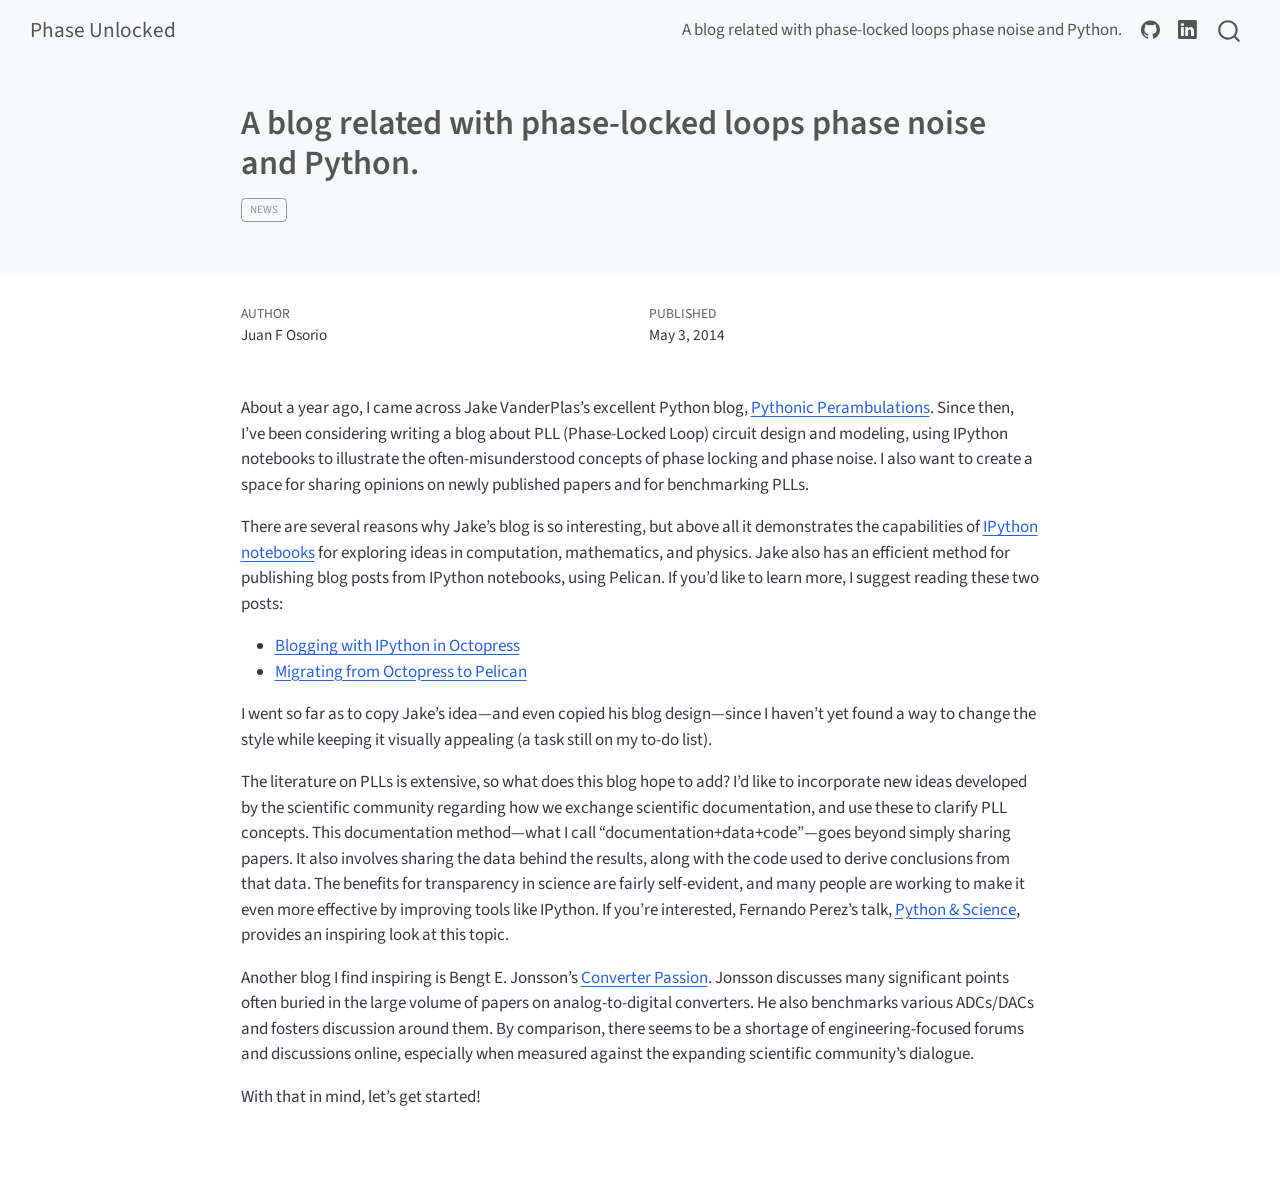
<file: posts/welcome/index.html>
<!DOCTYPE html>
<html xmlns="http://www.w3.org/1999/xhtml" lang="en" xml:lang="en"><head>

<meta charset="utf-8">
<meta name="generator" content="quarto-1.6.42">

<meta name="viewport" content="width=device-width, initial-scale=1.0, user-scalable=yes">

<meta name="author" content="Juan F Osorio">
<meta name="dcterms.date" content="2014-05-03">

<title>A blog related with phase-locked loops phase noise and Python. – Phase Unlocked</title>
<style>
code{white-space: pre-wrap;}
span.smallcaps{font-variant: small-caps;}
div.columns{display: flex; gap: min(4vw, 1.5em);}
div.column{flex: auto; overflow-x: auto;}
div.hanging-indent{margin-left: 1.5em; text-indent: -1.5em;}
ul.task-list{list-style: none;}
ul.task-list li input[type="checkbox"] {
  width: 0.8em;
  margin: 0 0.8em 0.2em -1em; /* quarto-specific, see https://github.com/quarto-dev/quarto-cli/issues/4556 */ 
  vertical-align: middle;
}
</style>


<script src="../../site_libs/quarto-nav/quarto-nav.js"></script>
<script src="../../site_libs/quarto-nav/headroom.min.js"></script>
<script src="../../site_libs/clipboard/clipboard.min.js"></script>
<script src="../../site_libs/quarto-search/autocomplete.umd.js"></script>
<script src="../../site_libs/quarto-search/fuse.min.js"></script>
<script src="../../site_libs/quarto-search/quarto-search.js"></script>
<meta name="quarto:offset" content="../../">
<script src="../../site_libs/quarto-html/quarto.js"></script>
<script src="../../site_libs/quarto-html/popper.min.js"></script>
<script src="../../site_libs/quarto-html/tippy.umd.min.js"></script>
<script src="../../site_libs/quarto-html/anchor.min.js"></script>
<link href="../../site_libs/quarto-html/tippy.css" rel="stylesheet">
<link href="../../site_libs/quarto-html/quarto-syntax-highlighting-2f5df379a58b258e96c21c0638c20c03.css" rel="stylesheet" id="quarto-text-highlighting-styles">
<script src="../../site_libs/bootstrap/bootstrap.min.js"></script>
<link href="../../site_libs/bootstrap/bootstrap-icons.css" rel="stylesheet">
<link href="../../site_libs/bootstrap/bootstrap-6bd9cfa162949bde0a231f530c97869d.min.css" rel="stylesheet" append-hash="true" id="quarto-bootstrap" data-mode="light">
<script id="quarto-search-options" type="application/json">{
  "location": "navbar",
  "copy-button": false,
  "collapse-after": 3,
  "panel-placement": "end",
  "type": "overlay",
  "limit": 50,
  "keyboard-shortcut": [
    "f",
    "/",
    "s"
  ],
  "show-item-context": false,
  "language": {
    "search-no-results-text": "No results",
    "search-matching-documents-text": "matching documents",
    "search-copy-link-title": "Copy link to search",
    "search-hide-matches-text": "Hide additional matches",
    "search-more-match-text": "more match in this document",
    "search-more-matches-text": "more matches in this document",
    "search-clear-button-title": "Clear",
    "search-text-placeholder": "",
    "search-detached-cancel-button-title": "Cancel",
    "search-submit-button-title": "Submit",
    "search-label": "Search"
  }
}</script>


<link rel="stylesheet" href="../../styles.css">
</head>

<body class="nav-fixed fullcontent">

<div id="quarto-search-results"></div>
  <header id="quarto-header" class="headroom fixed-top quarto-banner">
    <nav class="navbar navbar-expand-lg " data-bs-theme="dark">
      <div class="navbar-container container-fluid">
      <div class="navbar-brand-container mx-auto">
    <a class="navbar-brand" href="../../index.html">
    <span class="navbar-title">Phase Unlocked</span>
    </a>
  </div>
            <div id="quarto-search" class="" title="Search"></div>
          <button class="navbar-toggler" type="button" data-bs-toggle="collapse" data-bs-target="#navbarCollapse" aria-controls="navbarCollapse" role="menu" aria-expanded="false" aria-label="Toggle navigation" onclick="if (window.quartoToggleHeadroom) { window.quartoToggleHeadroom(); }">
  <span class="navbar-toggler-icon"></span>
</button>
          <div class="collapse navbar-collapse" id="navbarCollapse">
            <ul class="navbar-nav navbar-nav-scroll ms-auto">
  <li class="nav-item">
    <a class="nav-link" href="../../about.html"> 
<span class="menu-text">A blog related with phase-locked loops phase noise and Python.</span></a>
  </li>  
  <li class="nav-item compact">
    <a class="nav-link" href="http://github.com/jfosorio"> <i class="bi bi-github" role="img">
</i> 
<span class="menu-text"></span></a>
  </li>  
  <li class="nav-item compact">
    <a class="nav-link" href="https://www.linkedin.com/in/juan-f-osorio-3a11a425"> <i class="bi bi-linkedin" role="img">
</i> 
<span class="menu-text"></span></a>
  </li>  
</ul>
          </div> <!-- /navcollapse -->
            <div class="quarto-navbar-tools">
</div>
      </div> <!-- /container-fluid -->
    </nav>
</header>
<!-- content -->
<header id="title-block-header" class="quarto-title-block default page-columns page-full">
  <div class="quarto-title-banner page-columns page-full">
    <div class="quarto-title column-body">
      <h1 class="title">A blog related with phase-locked loops phase noise and Python.</h1>
                                <div class="quarto-categories">
                <div class="quarto-category">news</div>
              </div>
                  </div>
  </div>
    
  
  <div class="quarto-title-meta">

      <div>
      <div class="quarto-title-meta-heading">Author</div>
      <div class="quarto-title-meta-contents">
               <p>Juan F Osorio </p>
            </div>
    </div>
      
      <div>
      <div class="quarto-title-meta-heading">Published</div>
      <div class="quarto-title-meta-contents">
        <p class="date">May 3, 2014</p>
      </div>
    </div>
    
      
    </div>
    
  
  </header><div id="quarto-content" class="quarto-container page-columns page-rows-contents page-layout-article page-navbar">
<!-- sidebar -->
<!-- margin-sidebar -->
    
<!-- main -->
<main class="content quarto-banner-title-block" id="quarto-document-content">





<!-- ![](thumbnail.jpg) -->
<p>About a year ago, I came across Jake VanderPlas’s excellent Python blog, <a href="http://jakevdp.github.io">Pythonic Perambulations</a>. Since then, I’ve been considering writing a blog about PLL (Phase-Locked Loop) circuit design and modeling, using IPython notebooks to illustrate the often-misunderstood concepts of phase locking and phase noise. I also want to create a space for sharing opinions on newly published papers and for benchmarking PLLs.</p>
<p>There are several reasons why Jake’s blog is so interesting, but above all it demonstrates the capabilities of <a href="http://ipython.org/notebook.html">IPython notebooks</a> for exploring ideas in computation, mathematics, and physics. Jake also has an efficient method for publishing blog posts from IPython notebooks, using Pelican. If you’d like to learn more, I suggest reading these two posts:</p>
<ul>
<li><a href="http://jakevdp.github.io/blog/2012/10/04/blogging-with-ipython/">Blogging with IPython in Octopress</a></li>
<li><a href="http://jakevdp.github.io/blog/2013/05/07/migrating-from-octopress-to-pelican/">Migrating from Octopress to Pelican</a></li>
</ul>
<p>I went so far as to copy Jake’s idea—and even copied his blog design—since I haven’t yet found a way to change the style while keeping it visually appealing (a task still on my to-do list).</p>
<p>The literature on PLLs is extensive, so what does this blog hope to add? I’d like to incorporate new ideas developed by the scientific community regarding how we exchange scientific documentation, and use these to clarify PLL concepts. This documentation method—what I call “documentation+data+code”—goes beyond simply sharing papers. It also involves sharing the data behind the results, along with the code used to derive conclusions from that data. The benefits for transparency in science are fairly self-evident, and many people are working to make it even more effective by improving tools like IPython. If you’re interested, Fernando Perez’s talk, <a href="http://www.pyvideo.org/video/2683/keynote-fernando-perez">Python &amp; Science</a>, provides an inspiring look at this topic.</p>
<p>Another blog I find inspiring is Bengt E. Jonsson’s <a href="http://converterpassion.wordpress.com/about/">Converter Passion</a>. Jonsson discusses many significant points often buried in the large volume of papers on analog-to-digital converters. He also benchmarks various ADCs/DACs and fosters discussion around them. By comparison, there seems to be a shortage of engineering-focused forums and discussions online, especially when measured against the expanding scientific community’s dialogue.</p>
<p>With that in mind, let’s get started!</p>



</main> <!-- /main -->
<script id="quarto-html-after-body" type="application/javascript">
window.document.addEventListener("DOMContentLoaded", function (event) {
  const toggleBodyColorMode = (bsSheetEl) => {
    const mode = bsSheetEl.getAttribute("data-mode");
    const bodyEl = window.document.querySelector("body");
    if (mode === "dark") {
      bodyEl.classList.add("quarto-dark");
      bodyEl.classList.remove("quarto-light");
    } else {
      bodyEl.classList.add("quarto-light");
      bodyEl.classList.remove("quarto-dark");
    }
  }
  const toggleBodyColorPrimary = () => {
    const bsSheetEl = window.document.querySelector("link#quarto-bootstrap");
    if (bsSheetEl) {
      toggleBodyColorMode(bsSheetEl);
    }
  }
  toggleBodyColorPrimary();  
  const icon = "";
  const anchorJS = new window.AnchorJS();
  anchorJS.options = {
    placement: 'right',
    icon: icon
  };
  anchorJS.add('.anchored');
  const isCodeAnnotation = (el) => {
    for (const clz of el.classList) {
      if (clz.startsWith('code-annotation-')) {                     
        return true;
      }
    }
    return false;
  }
  const onCopySuccess = function(e) {
    // button target
    const button = e.trigger;
    // don't keep focus
    button.blur();
    // flash "checked"
    button.classList.add('code-copy-button-checked');
    var currentTitle = button.getAttribute("title");
    button.setAttribute("title", "Copied!");
    let tooltip;
    if (window.bootstrap) {
      button.setAttribute("data-bs-toggle", "tooltip");
      button.setAttribute("data-bs-placement", "left");
      button.setAttribute("data-bs-title", "Copied!");
      tooltip = new bootstrap.Tooltip(button, 
        { trigger: "manual", 
          customClass: "code-copy-button-tooltip",
          offset: [0, -8]});
      tooltip.show();    
    }
    setTimeout(function() {
      if (tooltip) {
        tooltip.hide();
        button.removeAttribute("data-bs-title");
        button.removeAttribute("data-bs-toggle");
        button.removeAttribute("data-bs-placement");
      }
      button.setAttribute("title", currentTitle);
      button.classList.remove('code-copy-button-checked');
    }, 1000);
    // clear code selection
    e.clearSelection();
  }
  const getTextToCopy = function(trigger) {
      const codeEl = trigger.previousElementSibling.cloneNode(true);
      for (const childEl of codeEl.children) {
        if (isCodeAnnotation(childEl)) {
          childEl.remove();
        }
      }
      return codeEl.innerText;
  }
  const clipboard = new window.ClipboardJS('.code-copy-button:not([data-in-quarto-modal])', {
    text: getTextToCopy
  });
  clipboard.on('success', onCopySuccess);
  if (window.document.getElementById('quarto-embedded-source-code-modal')) {
    const clipboardModal = new window.ClipboardJS('.code-copy-button[data-in-quarto-modal]', {
      text: getTextToCopy,
      container: window.document.getElementById('quarto-embedded-source-code-modal')
    });
    clipboardModal.on('success', onCopySuccess);
  }
    var localhostRegex = new RegExp(/^(?:http|https):\/\/localhost\:?[0-9]*\//);
    var mailtoRegex = new RegExp(/^mailto:/);
      var filterRegex = new RegExp("https:\/\/\/jfosorio\.github\.io\/");
    var isInternal = (href) => {
        return filterRegex.test(href) || localhostRegex.test(href) || mailtoRegex.test(href);
    }
    // Inspect non-navigation links and adorn them if external
 	var links = window.document.querySelectorAll('a[href]:not(.nav-link):not(.navbar-brand):not(.toc-action):not(.sidebar-link):not(.sidebar-item-toggle):not(.pagination-link):not(.no-external):not([aria-hidden]):not(.dropdown-item):not(.quarto-navigation-tool):not(.about-link)');
    for (var i=0; i<links.length; i++) {
      const link = links[i];
      if (!isInternal(link.href)) {
        // undo the damage that might have been done by quarto-nav.js in the case of
        // links that we want to consider external
        if (link.dataset.originalHref !== undefined) {
          link.href = link.dataset.originalHref;
        }
      }
    }
  function tippyHover(el, contentFn, onTriggerFn, onUntriggerFn) {
    const config = {
      allowHTML: true,
      maxWidth: 500,
      delay: 100,
      arrow: false,
      appendTo: function(el) {
          return el.parentElement;
      },
      interactive: true,
      interactiveBorder: 10,
      theme: 'quarto',
      placement: 'bottom-start',
    };
    if (contentFn) {
      config.content = contentFn;
    }
    if (onTriggerFn) {
      config.onTrigger = onTriggerFn;
    }
    if (onUntriggerFn) {
      config.onUntrigger = onUntriggerFn;
    }
    window.tippy(el, config); 
  }
  const noterefs = window.document.querySelectorAll('a[role="doc-noteref"]');
  for (var i=0; i<noterefs.length; i++) {
    const ref = noterefs[i];
    tippyHover(ref, function() {
      // use id or data attribute instead here
      let href = ref.getAttribute('data-footnote-href') || ref.getAttribute('href');
      try { href = new URL(href).hash; } catch {}
      const id = href.replace(/^#\/?/, "");
      const note = window.document.getElementById(id);
      if (note) {
        return note.innerHTML;
      } else {
        return "";
      }
    });
  }
  const xrefs = window.document.querySelectorAll('a.quarto-xref');
  const processXRef = (id, note) => {
    // Strip column container classes
    const stripColumnClz = (el) => {
      el.classList.remove("page-full", "page-columns");
      if (el.children) {
        for (const child of el.children) {
          stripColumnClz(child);
        }
      }
    }
    stripColumnClz(note)
    if (id === null || id.startsWith('sec-')) {
      // Special case sections, only their first couple elements
      const container = document.createElement("div");
      if (note.children && note.children.length > 2) {
        container.appendChild(note.children[0].cloneNode(true));
        for (let i = 1; i < note.children.length; i++) {
          const child = note.children[i];
          if (child.tagName === "P" && child.innerText === "") {
            continue;
          } else {
            container.appendChild(child.cloneNode(true));
            break;
          }
        }
        if (window.Quarto?.typesetMath) {
          window.Quarto.typesetMath(container);
        }
        return container.innerHTML
      } else {
        if (window.Quarto?.typesetMath) {
          window.Quarto.typesetMath(note);
        }
        return note.innerHTML;
      }
    } else {
      // Remove any anchor links if they are present
      const anchorLink = note.querySelector('a.anchorjs-link');
      if (anchorLink) {
        anchorLink.remove();
      }
      if (window.Quarto?.typesetMath) {
        window.Quarto.typesetMath(note);
      }
      if (note.classList.contains("callout")) {
        return note.outerHTML;
      } else {
        return note.innerHTML;
      }
    }
  }
  for (var i=0; i<xrefs.length; i++) {
    const xref = xrefs[i];
    tippyHover(xref, undefined, function(instance) {
      instance.disable();
      let url = xref.getAttribute('href');
      let hash = undefined; 
      if (url.startsWith('#')) {
        hash = url;
      } else {
        try { hash = new URL(url).hash; } catch {}
      }
      if (hash) {
        const id = hash.replace(/^#\/?/, "");
        const note = window.document.getElementById(id);
        if (note !== null) {
          try {
            const html = processXRef(id, note.cloneNode(true));
            instance.setContent(html);
          } finally {
            instance.enable();
            instance.show();
          }
        } else {
          // See if we can fetch this
          fetch(url.split('#')[0])
          .then(res => res.text())
          .then(html => {
            const parser = new DOMParser();
            const htmlDoc = parser.parseFromString(html, "text/html");
            const note = htmlDoc.getElementById(id);
            if (note !== null) {
              const html = processXRef(id, note);
              instance.setContent(html);
            } 
          }).finally(() => {
            instance.enable();
            instance.show();
          });
        }
      } else {
        // See if we can fetch a full url (with no hash to target)
        // This is a special case and we should probably do some content thinning / targeting
        fetch(url)
        .then(res => res.text())
        .then(html => {
          const parser = new DOMParser();
          const htmlDoc = parser.parseFromString(html, "text/html");
          const note = htmlDoc.querySelector('main.content');
          if (note !== null) {
            // This should only happen for chapter cross references
            // (since there is no id in the URL)
            // remove the first header
            if (note.children.length > 0 && note.children[0].tagName === "HEADER") {
              note.children[0].remove();
            }
            const html = processXRef(null, note);
            instance.setContent(html);
          } 
        }).finally(() => {
          instance.enable();
          instance.show();
        });
      }
    }, function(instance) {
    });
  }
      let selectedAnnoteEl;
      const selectorForAnnotation = ( cell, annotation) => {
        let cellAttr = 'data-code-cell="' + cell + '"';
        let lineAttr = 'data-code-annotation="' +  annotation + '"';
        const selector = 'span[' + cellAttr + '][' + lineAttr + ']';
        return selector;
      }
      const selectCodeLines = (annoteEl) => {
        const doc = window.document;
        const targetCell = annoteEl.getAttribute("data-target-cell");
        const targetAnnotation = annoteEl.getAttribute("data-target-annotation");
        const annoteSpan = window.document.querySelector(selectorForAnnotation(targetCell, targetAnnotation));
        const lines = annoteSpan.getAttribute("data-code-lines").split(",");
        const lineIds = lines.map((line) => {
          return targetCell + "-" + line;
        })
        let top = null;
        let height = null;
        let parent = null;
        if (lineIds.length > 0) {
            //compute the position of the single el (top and bottom and make a div)
            const el = window.document.getElementById(lineIds[0]);
            top = el.offsetTop;
            height = el.offsetHeight;
            parent = el.parentElement.parentElement;
          if (lineIds.length > 1) {
            const lastEl = window.document.getElementById(lineIds[lineIds.length - 1]);
            const bottom = lastEl.offsetTop + lastEl.offsetHeight;
            height = bottom - top;
          }
          if (top !== null && height !== null && parent !== null) {
            // cook up a div (if necessary) and position it 
            let div = window.document.getElementById("code-annotation-line-highlight");
            if (div === null) {
              div = window.document.createElement("div");
              div.setAttribute("id", "code-annotation-line-highlight");
              div.style.position = 'absolute';
              parent.appendChild(div);
            }
            div.style.top = top - 2 + "px";
            div.style.height = height + 4 + "px";
            div.style.left = 0;
            let gutterDiv = window.document.getElementById("code-annotation-line-highlight-gutter");
            if (gutterDiv === null) {
              gutterDiv = window.document.createElement("div");
              gutterDiv.setAttribute("id", "code-annotation-line-highlight-gutter");
              gutterDiv.style.position = 'absolute';
              const codeCell = window.document.getElementById(targetCell);
              const gutter = codeCell.querySelector('.code-annotation-gutter');
              gutter.appendChild(gutterDiv);
            }
            gutterDiv.style.top = top - 2 + "px";
            gutterDiv.style.height = height + 4 + "px";
          }
          selectedAnnoteEl = annoteEl;
        }
      };
      const unselectCodeLines = () => {
        const elementsIds = ["code-annotation-line-highlight", "code-annotation-line-highlight-gutter"];
        elementsIds.forEach((elId) => {
          const div = window.document.getElementById(elId);
          if (div) {
            div.remove();
          }
        });
        selectedAnnoteEl = undefined;
      };
        // Handle positioning of the toggle
    window.addEventListener(
      "resize",
      throttle(() => {
        elRect = undefined;
        if (selectedAnnoteEl) {
          selectCodeLines(selectedAnnoteEl);
        }
      }, 10)
    );
    function throttle(fn, ms) {
    let throttle = false;
    let timer;
      return (...args) => {
        if(!throttle) { // first call gets through
            fn.apply(this, args);
            throttle = true;
        } else { // all the others get throttled
            if(timer) clearTimeout(timer); // cancel #2
            timer = setTimeout(() => {
              fn.apply(this, args);
              timer = throttle = false;
            }, ms);
        }
      };
    }
      // Attach click handler to the DT
      const annoteDls = window.document.querySelectorAll('dt[data-target-cell]');
      for (const annoteDlNode of annoteDls) {
        annoteDlNode.addEventListener('click', (event) => {
          const clickedEl = event.target;
          if (clickedEl !== selectedAnnoteEl) {
            unselectCodeLines();
            const activeEl = window.document.querySelector('dt[data-target-cell].code-annotation-active');
            if (activeEl) {
              activeEl.classList.remove('code-annotation-active');
            }
            selectCodeLines(clickedEl);
            clickedEl.classList.add('code-annotation-active');
          } else {
            // Unselect the line
            unselectCodeLines();
            clickedEl.classList.remove('code-annotation-active');
          }
        });
      }
  const findCites = (el) => {
    const parentEl = el.parentElement;
    if (parentEl) {
      const cites = parentEl.dataset.cites;
      if (cites) {
        return {
          el,
          cites: cites.split(' ')
        };
      } else {
        return findCites(el.parentElement)
      }
    } else {
      return undefined;
    }
  };
  var bibliorefs = window.document.querySelectorAll('a[role="doc-biblioref"]');
  for (var i=0; i<bibliorefs.length; i++) {
    const ref = bibliorefs[i];
    const citeInfo = findCites(ref);
    if (citeInfo) {
      tippyHover(citeInfo.el, function() {
        var popup = window.document.createElement('div');
        citeInfo.cites.forEach(function(cite) {
          var citeDiv = window.document.createElement('div');
          citeDiv.classList.add('hanging-indent');
          citeDiv.classList.add('csl-entry');
          var biblioDiv = window.document.getElementById('ref-' + cite);
          if (biblioDiv) {
            citeDiv.innerHTML = biblioDiv.innerHTML;
          }
          popup.appendChild(citeDiv);
        });
        return popup.innerHTML;
      });
    }
  }
});
</script>
</div> <!-- /content -->




</body></html>
</file>
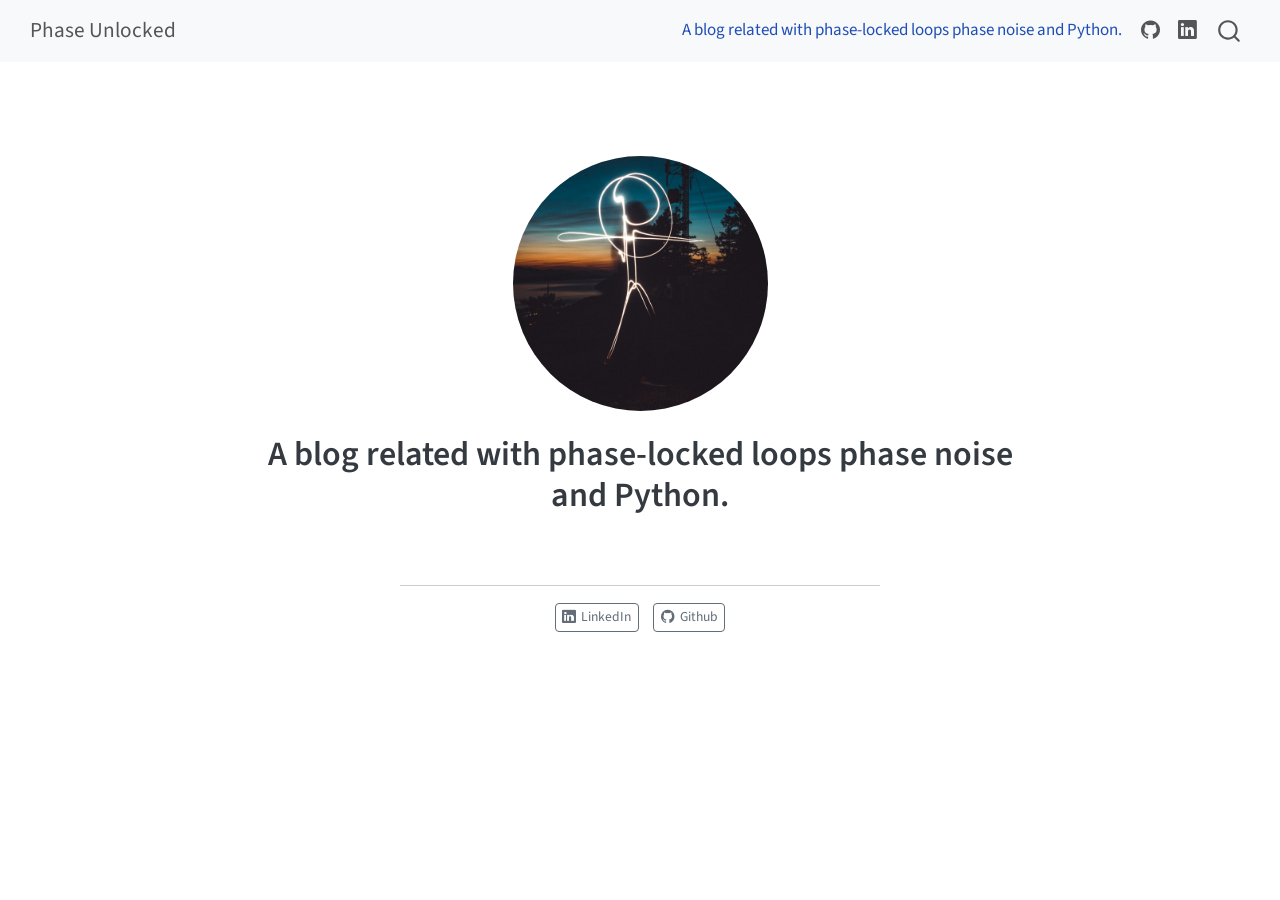
<file: about.html>
<!DOCTYPE html>
<html xmlns="http://www.w3.org/1999/xhtml" lang="en" xml:lang="en"><head>

<meta charset="utf-8">
<meta name="generator" content="quarto-1.6.42">

<meta name="viewport" content="width=device-width, initial-scale=1.0, user-scalable=yes">


<title>A blog related with phase-locked loops phase noise and Python. – Phase Unlocked</title>
<style>
code{white-space: pre-wrap;}
span.smallcaps{font-variant: small-caps;}
div.columns{display: flex; gap: min(4vw, 1.5em);}
div.column{flex: auto; overflow-x: auto;}
div.hanging-indent{margin-left: 1.5em; text-indent: -1.5em;}
ul.task-list{list-style: none;}
ul.task-list li input[type="checkbox"] {
  width: 0.8em;
  margin: 0 0.8em 0.2em -1em; /* quarto-specific, see https://github.com/quarto-dev/quarto-cli/issues/4556 */ 
  vertical-align: middle;
}
</style>


<script src="site_libs/quarto-nav/quarto-nav.js"></script>
<script src="site_libs/quarto-nav/headroom.min.js"></script>
<script src="site_libs/clipboard/clipboard.min.js"></script>
<script src="site_libs/quarto-search/autocomplete.umd.js"></script>
<script src="site_libs/quarto-search/fuse.min.js"></script>
<script src="site_libs/quarto-search/quarto-search.js"></script>
<meta name="quarto:offset" content="./">
<script src="site_libs/quarto-html/quarto.js"></script>
<script src="site_libs/quarto-html/popper.min.js"></script>
<script src="site_libs/quarto-html/tippy.umd.min.js"></script>
<link href="site_libs/quarto-html/tippy.css" rel="stylesheet">
<link href="site_libs/quarto-html/quarto-syntax-highlighting-2f5df379a58b258e96c21c0638c20c03.css" rel="stylesheet" id="quarto-text-highlighting-styles">
<script src="site_libs/bootstrap/bootstrap.min.js"></script>
<link href="site_libs/bootstrap/bootstrap-icons.css" rel="stylesheet">
<link href="site_libs/bootstrap/bootstrap-6bd9cfa162949bde0a231f530c97869d.min.css" rel="stylesheet" append-hash="true" id="quarto-bootstrap" data-mode="light">
<script id="quarto-search-options" type="application/json">{
  "location": "navbar",
  "copy-button": false,
  "collapse-after": 3,
  "panel-placement": "end",
  "type": "overlay",
  "limit": 50,
  "keyboard-shortcut": [
    "f",
    "/",
    "s"
  ],
  "show-item-context": false,
  "language": {
    "search-no-results-text": "No results",
    "search-matching-documents-text": "matching documents",
    "search-copy-link-title": "Copy link to search",
    "search-hide-matches-text": "Hide additional matches",
    "search-more-match-text": "more match in this document",
    "search-more-matches-text": "more matches in this document",
    "search-clear-button-title": "Clear",
    "search-text-placeholder": "",
    "search-detached-cancel-button-title": "Cancel",
    "search-submit-button-title": "Submit",
    "search-label": "Search"
  }
}</script>


<link rel="stylesheet" href="styles.css">
</head>

<body class="nav-fixed fullcontent">

<div id="quarto-search-results"></div>
  <header id="quarto-header" class="headroom fixed-top">
    <nav class="navbar navbar-expand-lg " data-bs-theme="dark">
      <div class="navbar-container container-fluid">
      <div class="navbar-brand-container mx-auto">
    <a class="navbar-brand" href="./index.html">
    <span class="navbar-title">Phase Unlocked</span>
    </a>
  </div>
            <div id="quarto-search" class="" title="Search"></div>
          <button class="navbar-toggler" type="button" data-bs-toggle="collapse" data-bs-target="#navbarCollapse" aria-controls="navbarCollapse" role="menu" aria-expanded="false" aria-label="Toggle navigation" onclick="if (window.quartoToggleHeadroom) { window.quartoToggleHeadroom(); }">
  <span class="navbar-toggler-icon"></span>
</button>
          <div class="collapse navbar-collapse" id="navbarCollapse">
            <ul class="navbar-nav navbar-nav-scroll ms-auto">
  <li class="nav-item">
    <a class="nav-link active" href="./about.html" aria-current="page"> 
<span class="menu-text">A blog related with phase-locked loops phase noise and Python.</span></a>
  </li>  
  <li class="nav-item compact">
    <a class="nav-link" href="http://github.com/jfosorio"> <i class="bi bi-github" role="img">
</i> 
<span class="menu-text"></span></a>
  </li>  
  <li class="nav-item compact">
    <a class="nav-link" href="https://www.linkedin.com/in/juan-f-osorio-3a11a425"> <i class="bi bi-linkedin" role="img">
</i> 
<span class="menu-text"></span></a>
  </li>  
</ul>
          </div> <!-- /navcollapse -->
            <div class="quarto-navbar-tools">
</div>
      </div> <!-- /container-fluid -->
    </nav>
</header>
<!-- content -->
<div id="quarto-content" class="quarto-container page-columns page-rows-contents page-layout-article page-navbar">
<!-- sidebar -->
<!-- margin-sidebar -->
    
<!-- main -->
<div class="quarto-about-jolla">
  <img src="profile.jpg" class="about-image
  round " style="height: 15em; width: 15em;">
 <header id="title-block-header" class="quarto-title-block default">
<div class="quarto-title">
<h1 class="title">A blog related with phase-locked loops phase noise and Python.</h1>
</div>
<div class="quarto-title-meta">
  </div>
</header><main class="content" id="quarto-document-content">


</main> 
  <hr class="about-sep">
   <div class="about-links">
  <a href="https://www.linkedin.com/in/juan-f-osorio-3a11a425" class="about-link" rel="" target="">
    <i class="bi bi-linkedin"></i>
     <span class="about-link-text">LinkedIn</span>
  </a>
  <a href="http://github.com/jfosorio" class="about-link" rel="" target="">
    <i class="bi bi-github"></i>
     <span class="about-link-text">Github</span>
  </a>
</div>
</div>
 <!-- /main -->
<script id="quarto-html-after-body" type="application/javascript">
window.document.addEventListener("DOMContentLoaded", function (event) {
  const toggleBodyColorMode = (bsSheetEl) => {
    const mode = bsSheetEl.getAttribute("data-mode");
    const bodyEl = window.document.querySelector("body");
    if (mode === "dark") {
      bodyEl.classList.add("quarto-dark");
      bodyEl.classList.remove("quarto-light");
    } else {
      bodyEl.classList.add("quarto-light");
      bodyEl.classList.remove("quarto-dark");
    }
  }
  const toggleBodyColorPrimary = () => {
    const bsSheetEl = window.document.querySelector("link#quarto-bootstrap");
    if (bsSheetEl) {
      toggleBodyColorMode(bsSheetEl);
    }
  }
  toggleBodyColorPrimary();  
  const isCodeAnnotation = (el) => {
    for (const clz of el.classList) {
      if (clz.startsWith('code-annotation-')) {                     
        return true;
      }
    }
    return false;
  }
  const onCopySuccess = function(e) {
    // button target
    const button = e.trigger;
    // don't keep focus
    button.blur();
    // flash "checked"
    button.classList.add('code-copy-button-checked');
    var currentTitle = button.getAttribute("title");
    button.setAttribute("title", "Copied!");
    let tooltip;
    if (window.bootstrap) {
      button.setAttribute("data-bs-toggle", "tooltip");
      button.setAttribute("data-bs-placement", "left");
      button.setAttribute("data-bs-title", "Copied!");
      tooltip = new bootstrap.Tooltip(button, 
        { trigger: "manual", 
          customClass: "code-copy-button-tooltip",
          offset: [0, -8]});
      tooltip.show();    
    }
    setTimeout(function() {
      if (tooltip) {
        tooltip.hide();
        button.removeAttribute("data-bs-title");
        button.removeAttribute("data-bs-toggle");
        button.removeAttribute("data-bs-placement");
      }
      button.setAttribute("title", currentTitle);
      button.classList.remove('code-copy-button-checked');
    }, 1000);
    // clear code selection
    e.clearSelection();
  }
  const getTextToCopy = function(trigger) {
      const codeEl = trigger.previousElementSibling.cloneNode(true);
      for (const childEl of codeEl.children) {
        if (isCodeAnnotation(childEl)) {
          childEl.remove();
        }
      }
      return codeEl.innerText;
  }
  const clipboard = new window.ClipboardJS('.code-copy-button:not([data-in-quarto-modal])', {
    text: getTextToCopy
  });
  clipboard.on('success', onCopySuccess);
  if (window.document.getElementById('quarto-embedded-source-code-modal')) {
    const clipboardModal = new window.ClipboardJS('.code-copy-button[data-in-quarto-modal]', {
      text: getTextToCopy,
      container: window.document.getElementById('quarto-embedded-source-code-modal')
    });
    clipboardModal.on('success', onCopySuccess);
  }
    var localhostRegex = new RegExp(/^(?:http|https):\/\/localhost\:?[0-9]*\//);
    var mailtoRegex = new RegExp(/^mailto:/);
      var filterRegex = new RegExp("https:\/\/\/jfosorio\.github\.io\/");
    var isInternal = (href) => {
        return filterRegex.test(href) || localhostRegex.test(href) || mailtoRegex.test(href);
    }
    // Inspect non-navigation links and adorn them if external
 	var links = window.document.querySelectorAll('a[href]:not(.nav-link):not(.navbar-brand):not(.toc-action):not(.sidebar-link):not(.sidebar-item-toggle):not(.pagination-link):not(.no-external):not([aria-hidden]):not(.dropdown-item):not(.quarto-navigation-tool):not(.about-link)');
    for (var i=0; i<links.length; i++) {
      const link = links[i];
      if (!isInternal(link.href)) {
        // undo the damage that might have been done by quarto-nav.js in the case of
        // links that we want to consider external
        if (link.dataset.originalHref !== undefined) {
          link.href = link.dataset.originalHref;
        }
      }
    }
  function tippyHover(el, contentFn, onTriggerFn, onUntriggerFn) {
    const config = {
      allowHTML: true,
      maxWidth: 500,
      delay: 100,
      arrow: false,
      appendTo: function(el) {
          return el.parentElement;
      },
      interactive: true,
      interactiveBorder: 10,
      theme: 'quarto',
      placement: 'bottom-start',
    };
    if (contentFn) {
      config.content = contentFn;
    }
    if (onTriggerFn) {
      config.onTrigger = onTriggerFn;
    }
    if (onUntriggerFn) {
      config.onUntrigger = onUntriggerFn;
    }
    window.tippy(el, config); 
  }
  const noterefs = window.document.querySelectorAll('a[role="doc-noteref"]');
  for (var i=0; i<noterefs.length; i++) {
    const ref = noterefs[i];
    tippyHover(ref, function() {
      // use id or data attribute instead here
      let href = ref.getAttribute('data-footnote-href') || ref.getAttribute('href');
      try { href = new URL(href).hash; } catch {}
      const id = href.replace(/^#\/?/, "");
      const note = window.document.getElementById(id);
      if (note) {
        return note.innerHTML;
      } else {
        return "";
      }
    });
  }
  const xrefs = window.document.querySelectorAll('a.quarto-xref');
  const processXRef = (id, note) => {
    // Strip column container classes
    const stripColumnClz = (el) => {
      el.classList.remove("page-full", "page-columns");
      if (el.children) {
        for (const child of el.children) {
          stripColumnClz(child);
        }
      }
    }
    stripColumnClz(note)
    if (id === null || id.startsWith('sec-')) {
      // Special case sections, only their first couple elements
      const container = document.createElement("div");
      if (note.children && note.children.length > 2) {
        container.appendChild(note.children[0].cloneNode(true));
        for (let i = 1; i < note.children.length; i++) {
          const child = note.children[i];
          if (child.tagName === "P" && child.innerText === "") {
            continue;
          } else {
            container.appendChild(child.cloneNode(true));
            break;
          }
        }
        if (window.Quarto?.typesetMath) {
          window.Quarto.typesetMath(container);
        }
        return container.innerHTML
      } else {
        if (window.Quarto?.typesetMath) {
          window.Quarto.typesetMath(note);
        }
        return note.innerHTML;
      }
    } else {
      // Remove any anchor links if they are present
      const anchorLink = note.querySelector('a.anchorjs-link');
      if (anchorLink) {
        anchorLink.remove();
      }
      if (window.Quarto?.typesetMath) {
        window.Quarto.typesetMath(note);
      }
      if (note.classList.contains("callout")) {
        return note.outerHTML;
      } else {
        return note.innerHTML;
      }
    }
  }
  for (var i=0; i<xrefs.length; i++) {
    const xref = xrefs[i];
    tippyHover(xref, undefined, function(instance) {
      instance.disable();
      let url = xref.getAttribute('href');
      let hash = undefined; 
      if (url.startsWith('#')) {
        hash = url;
      } else {
        try { hash = new URL(url).hash; } catch {}
      }
      if (hash) {
        const id = hash.replace(/^#\/?/, "");
        const note = window.document.getElementById(id);
        if (note !== null) {
          try {
            const html = processXRef(id, note.cloneNode(true));
            instance.setContent(html);
          } finally {
            instance.enable();
            instance.show();
          }
        } else {
          // See if we can fetch this
          fetch(url.split('#')[0])
          .then(res => res.text())
          .then(html => {
            const parser = new DOMParser();
            const htmlDoc = parser.parseFromString(html, "text/html");
            const note = htmlDoc.getElementById(id);
            if (note !== null) {
              const html = processXRef(id, note);
              instance.setContent(html);
            } 
          }).finally(() => {
            instance.enable();
            instance.show();
          });
        }
      } else {
        // See if we can fetch a full url (with no hash to target)
        // This is a special case and we should probably do some content thinning / targeting
        fetch(url)
        .then(res => res.text())
        .then(html => {
          const parser = new DOMParser();
          const htmlDoc = parser.parseFromString(html, "text/html");
          const note = htmlDoc.querySelector('main.content');
          if (note !== null) {
            // This should only happen for chapter cross references
            // (since there is no id in the URL)
            // remove the first header
            if (note.children.length > 0 && note.children[0].tagName === "HEADER") {
              note.children[0].remove();
            }
            const html = processXRef(null, note);
            instance.setContent(html);
          } 
        }).finally(() => {
          instance.enable();
          instance.show();
        });
      }
    }, function(instance) {
    });
  }
      let selectedAnnoteEl;
      const selectorForAnnotation = ( cell, annotation) => {
        let cellAttr = 'data-code-cell="' + cell + '"';
        let lineAttr = 'data-code-annotation="' +  annotation + '"';
        const selector = 'span[' + cellAttr + '][' + lineAttr + ']';
        return selector;
      }
      const selectCodeLines = (annoteEl) => {
        const doc = window.document;
        const targetCell = annoteEl.getAttribute("data-target-cell");
        const targetAnnotation = annoteEl.getAttribute("data-target-annotation");
        const annoteSpan = window.document.querySelector(selectorForAnnotation(targetCell, targetAnnotation));
        const lines = annoteSpan.getAttribute("data-code-lines").split(",");
        const lineIds = lines.map((line) => {
          return targetCell + "-" + line;
        })
        let top = null;
        let height = null;
        let parent = null;
        if (lineIds.length > 0) {
            //compute the position of the single el (top and bottom and make a div)
            const el = window.document.getElementById(lineIds[0]);
            top = el.offsetTop;
            height = el.offsetHeight;
            parent = el.parentElement.parentElement;
          if (lineIds.length > 1) {
            const lastEl = window.document.getElementById(lineIds[lineIds.length - 1]);
            const bottom = lastEl.offsetTop + lastEl.offsetHeight;
            height = bottom - top;
          }
          if (top !== null && height !== null && parent !== null) {
            // cook up a div (if necessary) and position it 
            let div = window.document.getElementById("code-annotation-line-highlight");
            if (div === null) {
              div = window.document.createElement("div");
              div.setAttribute("id", "code-annotation-line-highlight");
              div.style.position = 'absolute';
              parent.appendChild(div);
            }
            div.style.top = top - 2 + "px";
            div.style.height = height + 4 + "px";
            div.style.left = 0;
            let gutterDiv = window.document.getElementById("code-annotation-line-highlight-gutter");
            if (gutterDiv === null) {
              gutterDiv = window.document.createElement("div");
              gutterDiv.setAttribute("id", "code-annotation-line-highlight-gutter");
              gutterDiv.style.position = 'absolute';
              const codeCell = window.document.getElementById(targetCell);
              const gutter = codeCell.querySelector('.code-annotation-gutter');
              gutter.appendChild(gutterDiv);
            }
            gutterDiv.style.top = top - 2 + "px";
            gutterDiv.style.height = height + 4 + "px";
          }
          selectedAnnoteEl = annoteEl;
        }
      };
      const unselectCodeLines = () => {
        const elementsIds = ["code-annotation-line-highlight", "code-annotation-line-highlight-gutter"];
        elementsIds.forEach((elId) => {
          const div = window.document.getElementById(elId);
          if (div) {
            div.remove();
          }
        });
        selectedAnnoteEl = undefined;
      };
        // Handle positioning of the toggle
    window.addEventListener(
      "resize",
      throttle(() => {
        elRect = undefined;
        if (selectedAnnoteEl) {
          selectCodeLines(selectedAnnoteEl);
        }
      }, 10)
    );
    function throttle(fn, ms) {
    let throttle = false;
    let timer;
      return (...args) => {
        if(!throttle) { // first call gets through
            fn.apply(this, args);
            throttle = true;
        } else { // all the others get throttled
            if(timer) clearTimeout(timer); // cancel #2
            timer = setTimeout(() => {
              fn.apply(this, args);
              timer = throttle = false;
            }, ms);
        }
      };
    }
      // Attach click handler to the DT
      const annoteDls = window.document.querySelectorAll('dt[data-target-cell]');
      for (const annoteDlNode of annoteDls) {
        annoteDlNode.addEventListener('click', (event) => {
          const clickedEl = event.target;
          if (clickedEl !== selectedAnnoteEl) {
            unselectCodeLines();
            const activeEl = window.document.querySelector('dt[data-target-cell].code-annotation-active');
            if (activeEl) {
              activeEl.classList.remove('code-annotation-active');
            }
            selectCodeLines(clickedEl);
            clickedEl.classList.add('code-annotation-active');
          } else {
            // Unselect the line
            unselectCodeLines();
            clickedEl.classList.remove('code-annotation-active');
          }
        });
      }
  const findCites = (el) => {
    const parentEl = el.parentElement;
    if (parentEl) {
      const cites = parentEl.dataset.cites;
      if (cites) {
        return {
          el,
          cites: cites.split(' ')
        };
      } else {
        return findCites(el.parentElement)
      }
    } else {
      return undefined;
    }
  };
  var bibliorefs = window.document.querySelectorAll('a[role="doc-biblioref"]');
  for (var i=0; i<bibliorefs.length; i++) {
    const ref = bibliorefs[i];
    const citeInfo = findCites(ref);
    if (citeInfo) {
      tippyHover(citeInfo.el, function() {
        var popup = window.document.createElement('div');
        citeInfo.cites.forEach(function(cite) {
          var citeDiv = window.document.createElement('div');
          citeDiv.classList.add('hanging-indent');
          citeDiv.classList.add('csl-entry');
          var biblioDiv = window.document.getElementById('ref-' + cite);
          if (biblioDiv) {
            citeDiv.innerHTML = biblioDiv.innerHTML;
          }
          popup.appendChild(citeDiv);
        });
        return popup.innerHTML;
      });
    }
  }
});
</script>
</div> <!-- /content -->




</body></html>
</file>
<file: site_libs/quarto-html/tippy.css>
.tippy-box[data-animation=fade][data-state=hidden]{opacity:0}[data-tippy-root]{max-width:calc(100vw - 10px)}.tippy-box{position:relative;background-color:#333;color:#fff;border-radius:4px;font-size:14px;line-height:1.4;white-space:normal;outline:0;transition-property:transform,visibility,opacity}.tippy-box[data-placement^=top]>.tippy-arrow{bottom:0}.tippy-box[data-placement^=top]>.tippy-arrow:before{bottom:-7px;left:0;border-width:8px 8px 0;border-top-color:initial;transform-origin:center top}.tippy-box[data-placement^=bottom]>.tippy-arrow{top:0}.tippy-box[data-placement^=bottom]>.tippy-arrow:before{top:-7px;left:0;border-width:0 8px 8px;border-bottom-color:initial;transform-origin:center bottom}.tippy-box[data-placement^=left]>.tippy-arrow{right:0}.tippy-box[data-placement^=left]>.tippy-arrow:before{border-width:8px 0 8px 8px;border-left-color:initial;right:-7px;transform-origin:center left}.tippy-box[data-placement^=right]>.tippy-arrow{left:0}.tippy-box[data-placement^=right]>.tippy-arrow:before{left:-7px;border-width:8px 8px 8px 0;border-right-color:initial;transform-origin:center right}.tippy-box[data-inertia][data-state=visible]{transition-timing-function:cubic-bezier(.54,1.5,.38,1.11)}.tippy-arrow{width:16px;height:16px;color:#333}.tippy-arrow:before{content:"";position:absolute;border-color:transparent;border-style:solid}.tippy-content{position:relative;padding:5px 9px;z-index:1}
</file>
<file: site_libs/quarto-html/quarto-syntax-highlighting-2f5df379a58b258e96c21c0638c20c03.css>
/* quarto syntax highlight colors */
:root {
  --quarto-hl-ot-color: #003B4F;
  --quarto-hl-at-color: #657422;
  --quarto-hl-ss-color: #20794D;
  --quarto-hl-an-color: #5E5E5E;
  --quarto-hl-fu-color: #4758AB;
  --quarto-hl-st-color: #20794D;
  --quarto-hl-cf-color: #003B4F;
  --quarto-hl-op-color: #5E5E5E;
  --quarto-hl-er-color: #AD0000;
  --quarto-hl-bn-color: #AD0000;
  --quarto-hl-al-color: #AD0000;
  --quarto-hl-va-color: #111111;
  --quarto-hl-bu-color: inherit;
  --quarto-hl-ex-color: inherit;
  --quarto-hl-pp-color: #AD0000;
  --quarto-hl-in-color: #5E5E5E;
  --quarto-hl-vs-color: #20794D;
  --quarto-hl-wa-color: #5E5E5E;
  --quarto-hl-do-color: #5E5E5E;
  --quarto-hl-im-color: #00769E;
  --quarto-hl-ch-color: #20794D;
  --quarto-hl-dt-color: #AD0000;
  --quarto-hl-fl-color: #AD0000;
  --quarto-hl-co-color: #5E5E5E;
  --quarto-hl-cv-color: #5E5E5E;
  --quarto-hl-cn-color: #8f5902;
  --quarto-hl-sc-color: #5E5E5E;
  --quarto-hl-dv-color: #AD0000;
  --quarto-hl-kw-color: #003B4F;
}

/* other quarto variables */
:root {
  --quarto-font-monospace: SFMono-Regular, Menlo, Monaco, Consolas, "Liberation Mono", "Courier New", monospace;
}

pre > code.sourceCode > span {
  color: #003B4F;
}

code span {
  color: #003B4F;
}

code.sourceCode > span {
  color: #003B4F;
}

div.sourceCode,
div.sourceCode pre.sourceCode {
  color: #003B4F;
}

code span.ot {
  color: #003B4F;
  font-style: inherit;
}

code span.at {
  color: #657422;
  font-style: inherit;
}

code span.ss {
  color: #20794D;
  font-style: inherit;
}

code span.an {
  color: #5E5E5E;
  font-style: inherit;
}

code span.fu {
  color: #4758AB;
  font-style: inherit;
}

code span.st {
  color: #20794D;
  font-style: inherit;
}

code span.cf {
  color: #003B4F;
  font-weight: bold;
  font-style: inherit;
}

code span.op {
  color: #5E5E5E;
  font-style: inherit;
}

code span.er {
  color: #AD0000;
  font-style: inherit;
}

code span.bn {
  color: #AD0000;
  font-style: inherit;
}

code span.al {
  color: #AD0000;
  font-style: inherit;
}

code span.va {
  color: #111111;
  font-style: inherit;
}

code span.bu {
  font-style: inherit;
}

code span.ex {
  font-style: inherit;
}

code span.pp {
  color: #AD0000;
  font-style: inherit;
}

code span.in {
  color: #5E5E5E;
  font-style: inherit;
}

code span.vs {
  color: #20794D;
  font-style: inherit;
}

code span.wa {
  color: #5E5E5E;
  font-style: italic;
}

code span.do {
  color: #5E5E5E;
  font-style: italic;
}

code span.im {
  color: #00769E;
  font-style: inherit;
}

code span.ch {
  color: #20794D;
  font-style: inherit;
}

code span.dt {
  color: #AD0000;
  font-style: inherit;
}

code span.fl {
  color: #AD0000;
  font-style: inherit;
}

code span.co {
  color: #5E5E5E;
  font-style: inherit;
}

code span.cv {
  color: #5E5E5E;
  font-style: italic;
}

code span.cn {
  color: #8f5902;
  font-style: inherit;
}

code span.sc {
  color: #5E5E5E;
  font-style: inherit;
}

code span.dv {
  color: #AD0000;
  font-style: inherit;
}

code span.kw {
  color: #003B4F;
  font-weight: bold;
  font-style: inherit;
}

.prevent-inlining {
  content: "</";
}

/*# sourceMappingURL=35eb38a806ee71ea6d2563be2308c832.css.map */
</file>
<file: styles.css>
/* css styles */
/* Example CSS override */
.post-content, .entry-content {
    text-align: left;
  }
</file>
